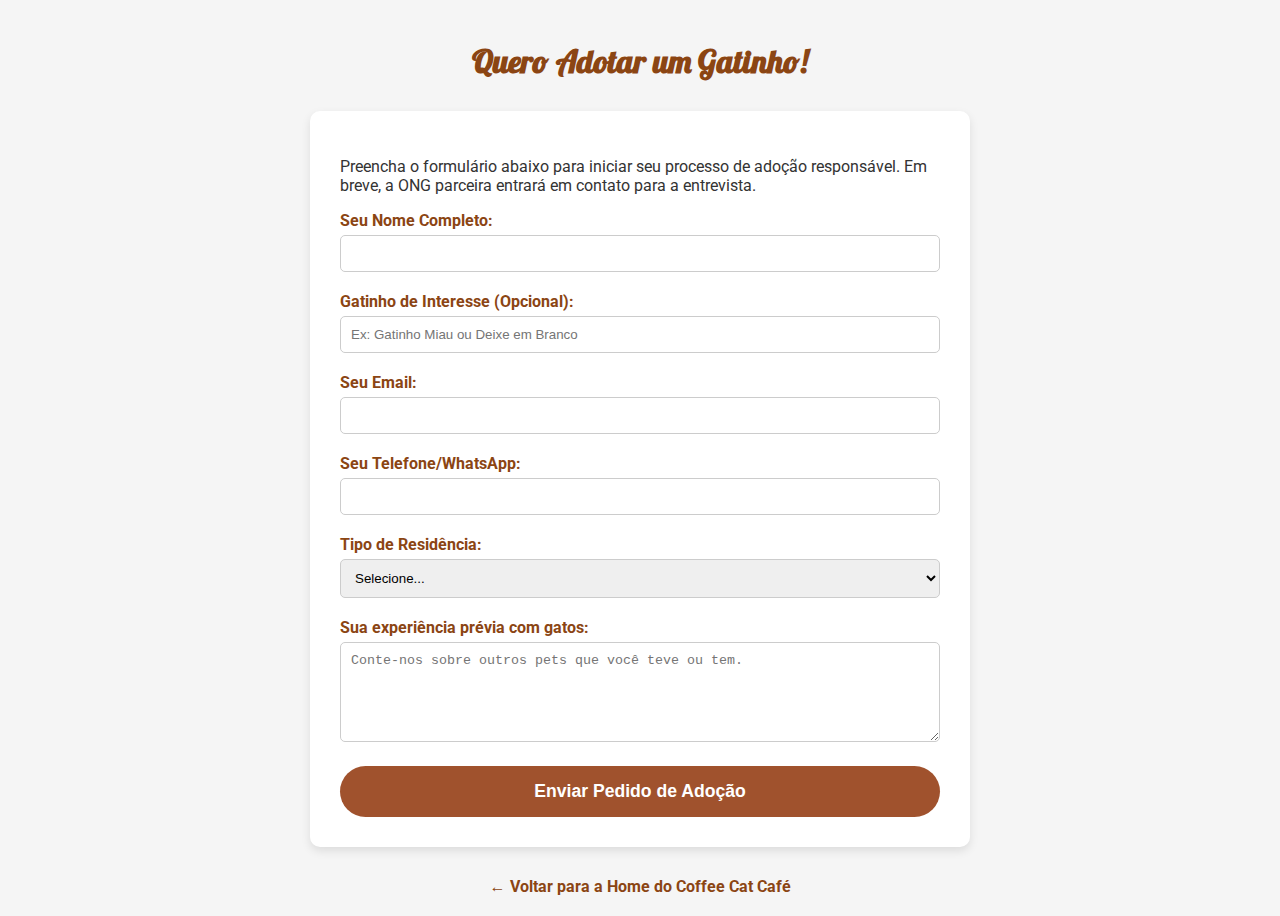
<file: adocao.html>
<!DOCTYPE html>
<html lang="pt-BR">
<head>
    <meta charset="UTF-8">
    <meta name="viewport" content="width=device-width, initial-scale=1.0">
    <title>Adote um Gatinho | Coffee Cat Café</title>
    <link href="https://fonts.googleapis.com/css2?family=Lobster&family=Roboto:wght@400;700&display=swap" rel="stylesheet">
    <style>
        /* CSS BÁSICO DO FORMULÁRIO */
        :root {
            --cor-primaria: #A0522D; /* Marrom-claro (Café) */
            --cor-secundaria: #8B4513; /* Marrom Escuro */
            --cor-fundo: #F5F5F5;
            --cor-texto: #333333;
        }

        body {
            font-family: 'Roboto', sans-serif;
            background-color: var(--cor-fundo);
            color: var(--cor-texto);
            margin: 0;
            padding: 20px;
            text-align: center;
        }

        h1 {
            font-family: 'Lobster', cursive;
            color: var(--cor-secundaria);
            margin-bottom: 30px;
        }

        .form-container {
            max-width: 600px;
            margin: 0 auto;
            background: white;
            padding: 30px;
            border-radius: 10px;
            box-shadow: 0 4px 10px rgba(0, 0, 0, 0.1);
            text-align: left;
        }

        label {
            display: block;
            margin-bottom: 5px;
            font-weight: bold;
            color: var(--cor-secundaria);
        }

        input[type="text"],
        input[type="email"],
        input[type="tel"],
        textarea,
        select {
            width: 100%;
            padding: 10px;
            margin-bottom: 20px;
            border: 1px solid #ccc;
            border-radius: 5px;
            box-sizing: border-box; /* Garante que padding não aumente o width total */
        }

        textarea {
            resize: vertical;
            min-height: 100px;
        }

        .submit-button {
            background-color: var(--cor-primaria);
            color: white;
            padding: 15px 30px;
            border: none;
            border-radius: 50px;
            cursor: pointer;
            font-size: 1.1em;
            font-weight: bold;
            transition: background-color 0.3s;
            width: 100%;
        }

        .submit-button:hover {
            background-color: var(--cor-secundaria);
        }

        /* Seção de Sucesso (Oculta inicialmente) */
        #success-message {
            display: none;
            padding: 50px;
            background-color: #e6ffe6;
            border: 2px solid #A0522D;
            border-radius: 10px;
            text-align: center;
        }

        #success-message h2 {
            color: var(--cor-secundaria);
        }

        /* Link de Volta */
        .back-link {
            display: inline-block;
            margin-top: 30px;
            color: var(--cor-secundaria);
            text-decoration: none;
            font-weight: bold;
        }
        .back-link:hover {
            text-decoration: underline;
        }
    </style>
</head>
<body>

    <h1>Quero Adotar um Gatinho!</h1>

    <div class="form-container" id="adoption-form-container">
        <p>Preencha o formulário abaixo para iniciar seu processo de adoção responsável. Em breve, a ONG parceira entrará em contato para a entrevista.</p>

        <form id="adoption-form">
            <label for="nome">Seu Nome Completo:</label>
            <input type="text" id="nome" name="nome" required>

            <label for="gato">Gatinho de Interesse (Opcional):</label>
            <input type="text" id="gato" name="gato" placeholder="Ex: Gatinho Miau ou Deixe em Branco">

            <label for="email">Seu Email:</label>
            <input type="email" id="email" name="email" required>
            
            <label for="telefone">Seu Telefone/WhatsApp:</label>
            <input type="tel" id="telefone" name="telefone" required>

            <label for="residencia">Tipo de Residência:</label>
            <select id="residencia" name="residencia" required>
                <option value="">Selecione...</option>
                <option value="casa">Casa (Com ou Sem Quintal)</option>
                <option value="apartamento">Apartamento (Telado ou Não)</option>
            </select>

            <label for="experiencia">Sua experiência prévia com gatos:</label>
            <textarea id="experiencia" name="experiencia" required placeholder="Conte-nos sobre outros pets que você teve ou tem."></textarea>

            <button type="submit" class="submit-button">Enviar Pedido de Adoção</button>
        </form>
    </div>

    <div class="form-container" id="success-message">
        <h2>🎉 Parabéns!</h2>
        <p>Seu pedido de adoção foi enviado com sucesso.</p>
        <p>A ONG parceira irá analisar suas informações e **entrará em contato assim que possível** para dar continuidade ao processo de entrevista e visita.</p>
        <p>Obrigado por querer dar um lar a um de nossos felinos!</p>
    </div>

    <a href="index.html" class="back-link">← Voltar para a Home do Coffee Cat Café</a>

    <script>
        document.getElementById('adoption-form').addEventListener('submit', function(event) {
            // Previne o comportamento padrão de envio do formulário (que recarregaria a página)
            event.preventDefault();
            
            // Oculta o formulário
            document.getElementById('adoption-form-container').style.display = 'none';
            
            // Exibe a mensagem de sucesso
            document.getElementById('success-message').style.display = 'block';
        });
    </script>
</body>
</html>
</file>
